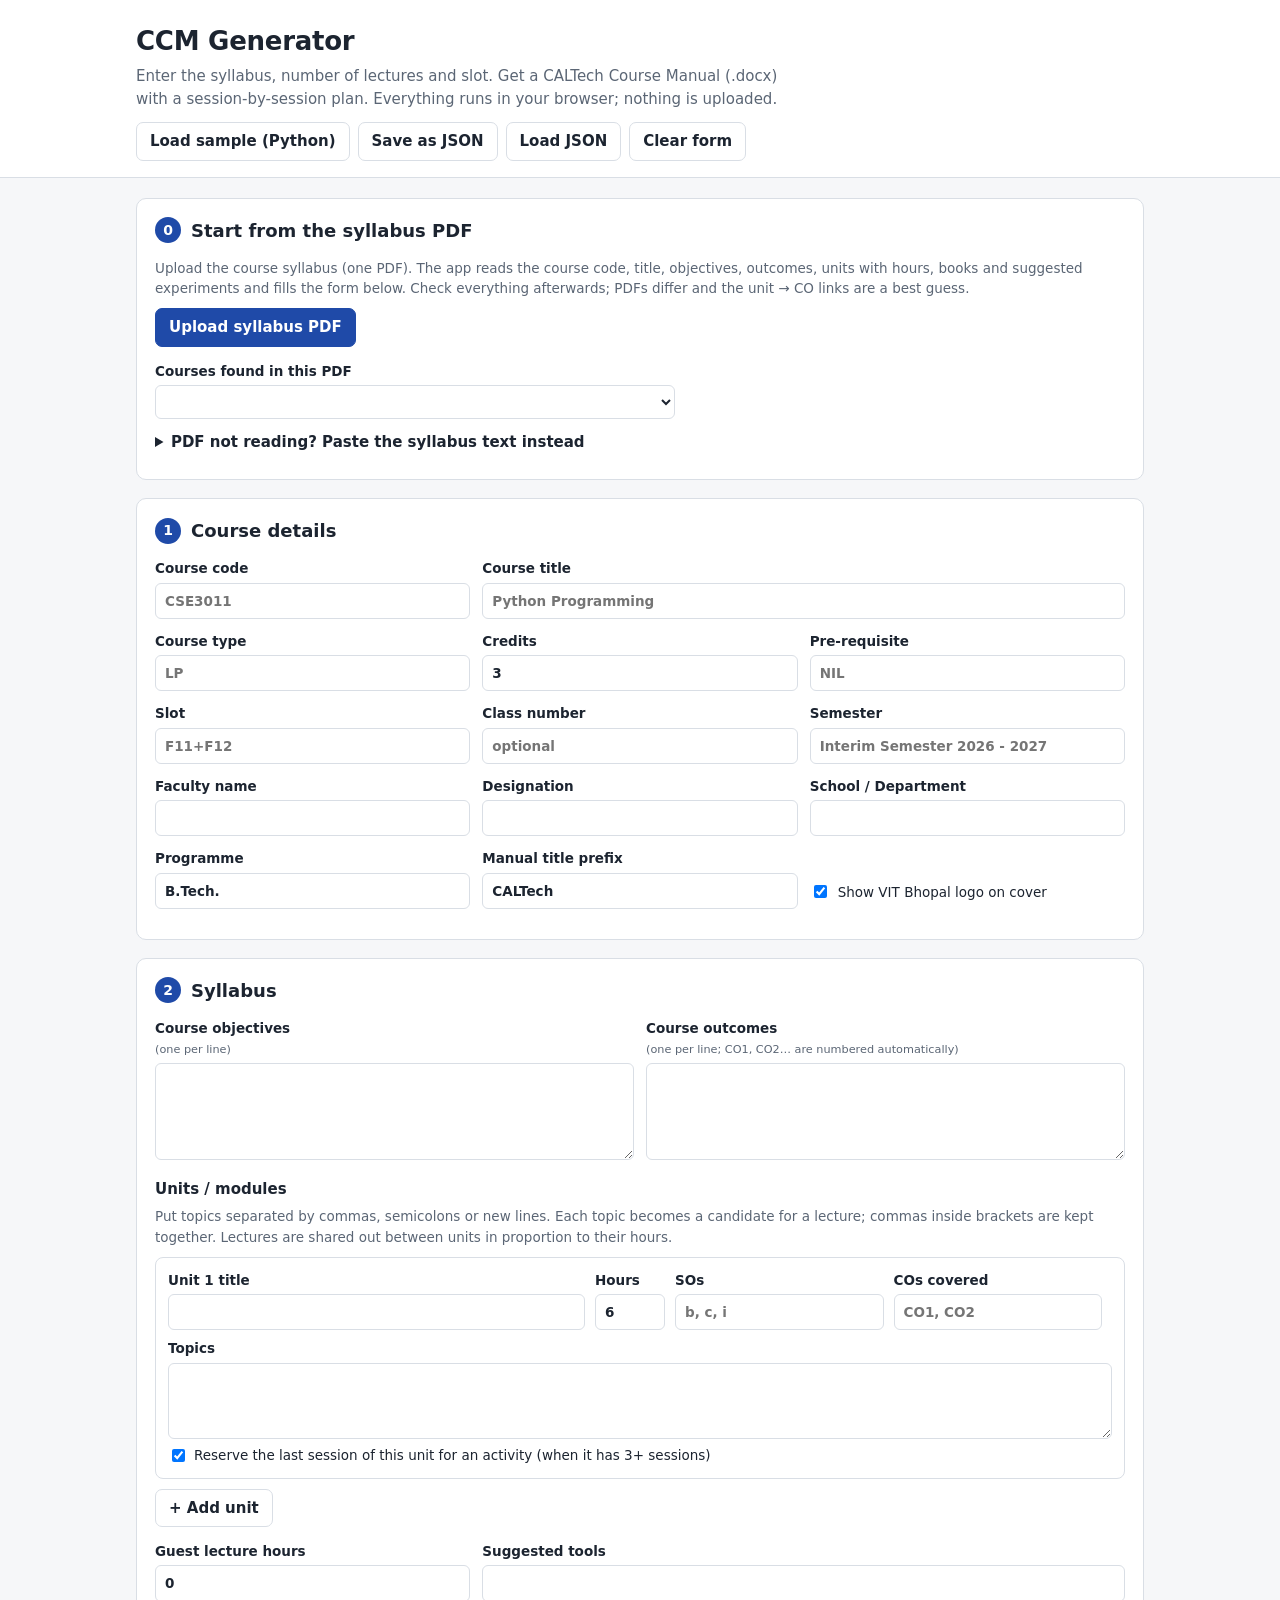
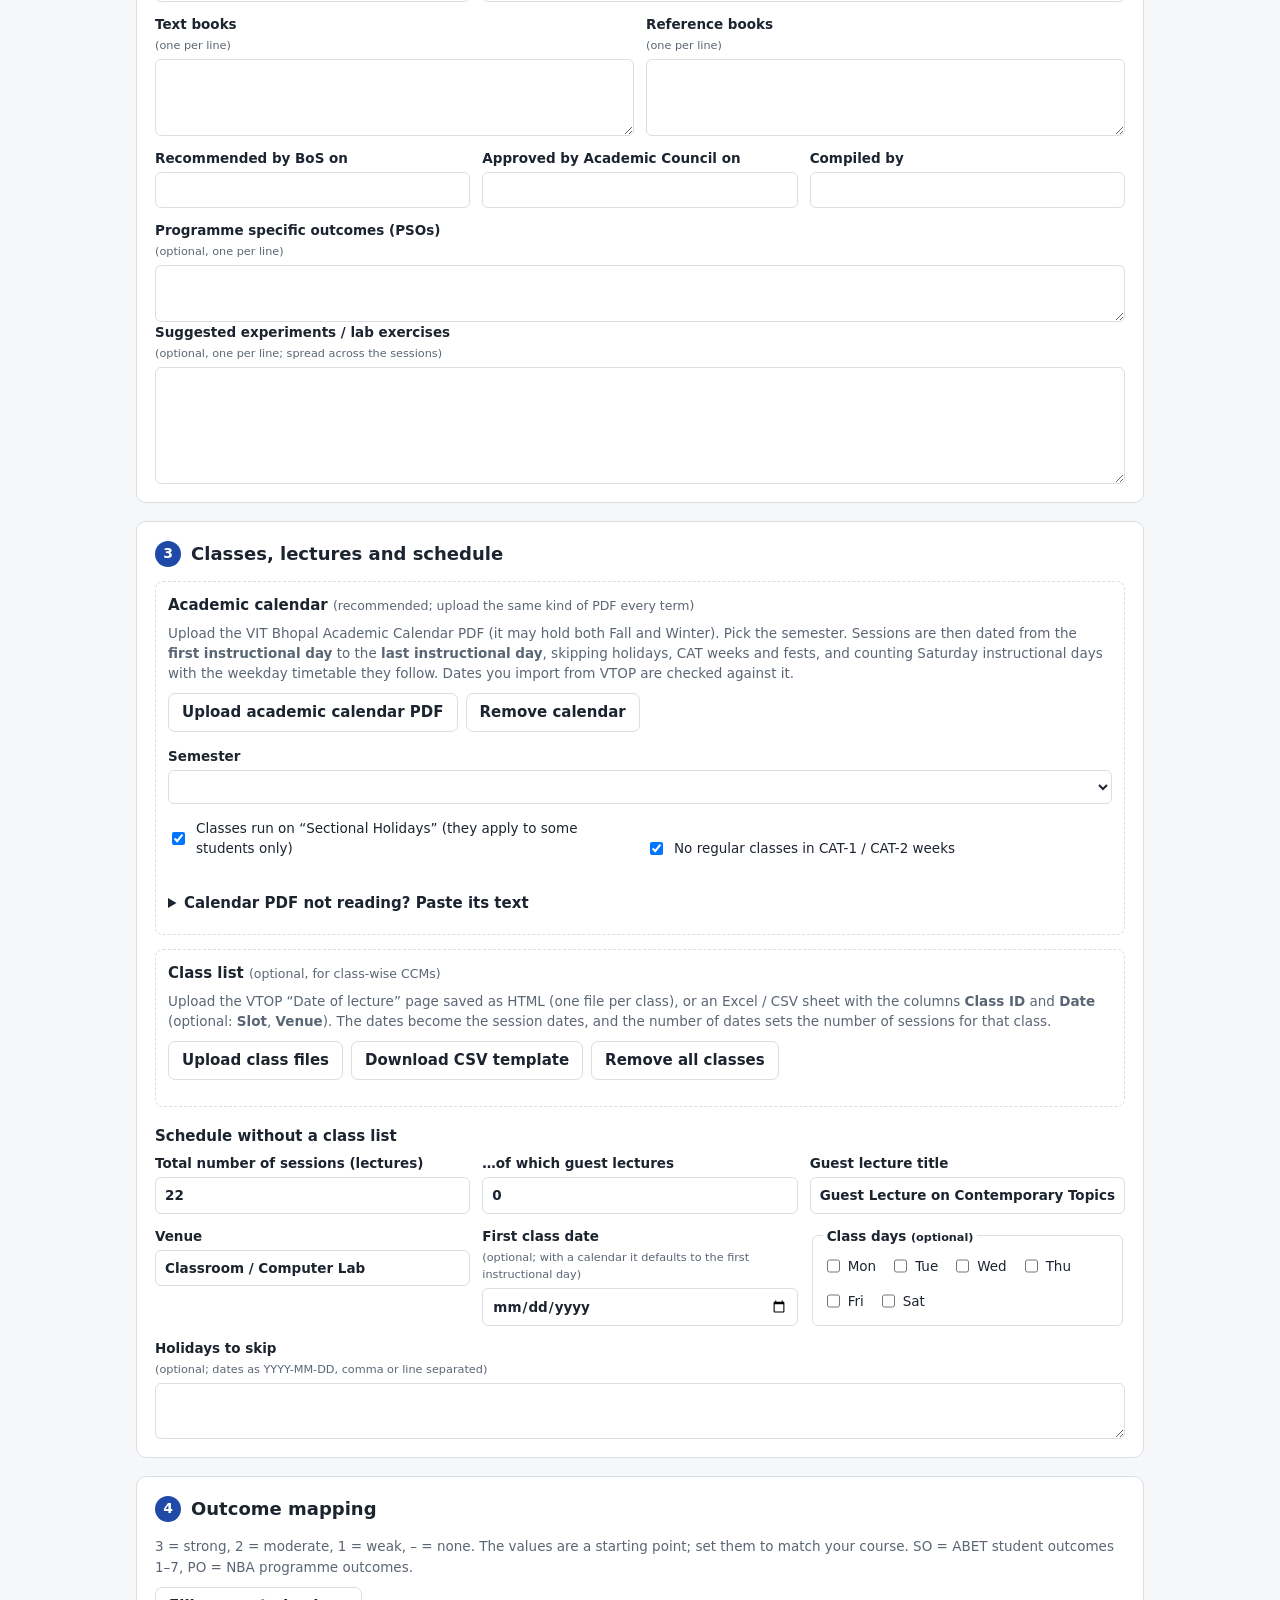
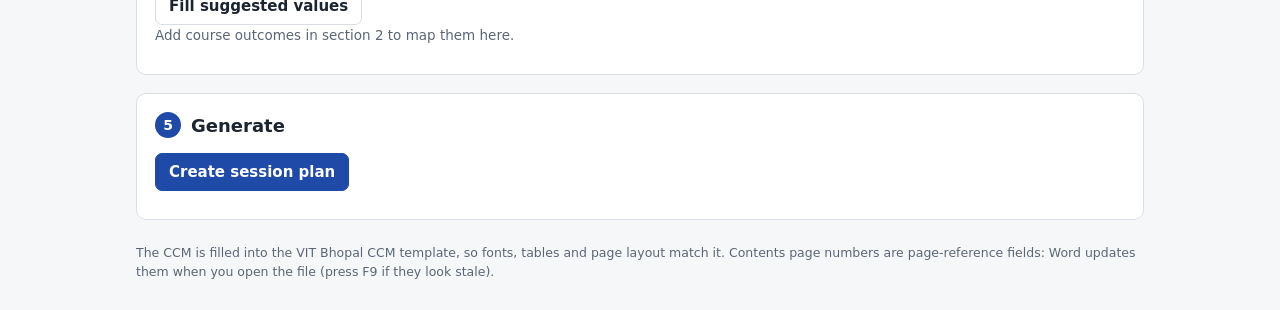
<file: index.html>
<!doctype html>
<html lang="en">
<head>
<meta charset="utf-8">
<meta name="viewport" content="width=device-width, initial-scale=1">
<title>CCM Generator</title>
<link rel="stylesheet" href="style.css">
</head>
<body>
<div id="errBar" class="err" hidden></div>
<header class="top">
  <div class="wrap">
    <h1>CCM Generator</h1>
    <p>Enter the syllabus, number of lectures and slot. Get a CALTech Course Manual (.docx) with a session-by-session plan. Everything runs in your browser; nothing is uploaded.</p>
    <div class="bar">
      <button class="btn" id="btnSample" type="button">Load sample (Python)</button>
      <button class="btn" id="btnSave" type="button">Save as JSON</button>
      <label class="btn" for="fileLoad">Load JSON</label><input type="file" id="fileLoad" accept=".json,application/json" hidden>
      <button class="btn ghost" id="btnReset" type="button">Clear form</button>
    </div>
  </div>
</header>

<main class="wrap">

<section class="card" id="s0">
  <h2><span>0</span> Start from the syllabus PDF</h2>
  <p class="hint">Upload the course syllabus (one PDF). The app reads the course code, title, objectives, outcomes, units with hours, books and suggested experiments and fills the form below. Check everything afterwards; PDFs differ and the unit → CO links are a best guess.</p>
  <div class="bar">
    <label class="btn primary" for="fileSyllabus">Upload syllabus PDF</label><input type="file" id="fileSyllabus" accept=".pdf,application/pdf" hidden>
    <span id="syllMsg" role="status"></span>
  </div>
  <label id="courseSelWrap" class="mt" hidden>Courses found in this PDF<select id="courseSel"></select></label>
  <details class="paste"><summary>PDF not reading? Paste the syllabus text instead</summary>
    <textarea id="pasteText" rows="8" placeholder="Copy the text from the PDF and paste it here"></textarea>
    <div class="bar mt"><button class="btn" id="btnPasteParse" type="button">Read pasted text</button></div>
  </details>
</section>

<section class="card" id="s1">
  <h2><span>1</span> Course details</h2>
  <div class="grid g3">
    <label>Course code<input data-k="course.code" placeholder="CSE3011"></label>
    <label class="span2">Course title<input data-k="course.title" placeholder="Python Programming"></label>
    <label>Course type<input data-k="course.type" placeholder="LP"></label>
    <label>Credits<input data-k="course.credits" type="number" min="0" step="0.5"></label>
    <label>Pre-requisite<input data-k="course.prereq" placeholder="NIL"></label>
    <label>Slot<input data-k="course.slot" placeholder="F11+F12"></label>
    <label>Class number<input data-k="course.classNo" placeholder="optional"></label>
    <label>Semester<input data-k="course.semester" placeholder="Interim Semester 2026 - 2027"></label>
    <label>Faculty name<input data-k="course.faculty"></label>
    <label>Designation<input data-k="course.designation"></label>
    <label>School / Department<input data-k="course.school"></label>
    <label>Programme<input data-k="course.programme" placeholder="B.Tech."></label>
    <label>Manual title prefix<input data-k="course.manualTitle" placeholder="CALTech"></label>
    <label class="check"><input type="checkbox" data-k="course.useLogo"> Show VIT Bhopal logo on cover</label>
  </div>
</section>

<section class="card" id="s2">
  <h2><span>2</span> Syllabus</h2>
  <div class="grid g2">
    <label>Course objectives <small>(one per line)</small><textarea data-k="objectives" data-type="lines" rows="4"></textarea></label>
    <label>Course outcomes <small>(one per line; CO1, CO2… are numbered automatically)</small><textarea data-k="cos" data-type="cos" rows="4"></textarea></label>
  </div>
  <h3>Units / modules</h3>
  <p class="hint">Put topics separated by commas, semicolons or new lines. Each topic becomes a candidate for a lecture; commas inside brackets are kept together. Lectures are shared out between units in proportion to their hours.</p>
  <div id="units"></div>
  <button class="btn" id="addUnit" type="button">+ Add unit</button>
  <div class="grid g3 mt">
    <label>Guest lecture hours<input data-k="guestHours" type="number" min="0"></label>
    <label class="span2">Suggested tools<input data-k="tools"></label>
  </div>
  <div class="grid g2">
    <label>Text books <small>(one per line)</small><textarea data-k="textBooks" data-type="lines" rows="3"></textarea></label>
    <label>Reference books <small>(one per line)</small><textarea data-k="refBooks" data-type="lines" rows="3"></textarea></label>
  </div>
  <div class="grid g3">
    <label>Recommended by BoS on<input data-k="bos"></label>
    <label>Approved by Academic Council on<input data-k="approval"></label>
    <label>Compiled by<input data-k="compiledBy"></label>
  </div>
  <label>Programme specific outcomes (PSOs) <small>(optional, one per line)</small><textarea data-k="psos" data-type="lines" rows="2"></textarea></label>
  <label>Suggested experiments / lab exercises <small>(optional, one per line; spread across the sessions)</small><textarea data-k="experiments" data-type="lines" rows="5"></textarea></label>
</section>

<section class="card" id="s3">
  <h2><span>3</span> Classes, lectures and schedule</h2>
  <div class="classes" id="calBox">
    <h3>Academic calendar <small>(recommended; upload the same kind of PDF every term)</small></h3>
    <p class="hint">Upload the VIT Bhopal Academic Calendar PDF (it may hold both Fall and Winter). Pick the semester. Sessions are then dated from the <b>first instructional day</b> to the <b>last instructional day</b>, skipping holidays, CAT weeks and fests, and counting Saturday instructional days with the weekday timetable they follow. Dates you import from VTOP are checked against it.</p>
    <div class="bar">
      <label class="btn" for="fileCalendar">Upload academic calendar PDF</label><input type="file" id="fileCalendar" accept=".pdf,application/pdf" hidden>
      <button class="btn ghost" id="btnCalClear" type="button" hidden>Remove calendar</button>
      <span id="calMsg" role="status"></span>
    </div>
    <label id="termSelWrap" class="mt" hidden>Semester<select id="termSel"></select></label>
    <div class="grid g2 mt" id="calOpts" hidden>
      <label class="check"><input type="checkbox" data-k="calendar.sectionalWorks"> Classes run on “Sectional Holidays” (they apply to some students only)</label>
      <label class="check"><input type="checkbox" data-k="calendar.catOff"> No regular classes in CAT-1 / CAT-2 weeks</label>
    </div>
    <div id="calSummary" class="mapwrap"></div>
    <details class="paste"><summary>Calendar PDF not reading? Paste its text</summary>
      <textarea id="calPaste" rows="6" placeholder="Copy the text from the calendar PDF and paste it here"></textarea>
      <div class="bar mt"><button class="btn" id="btnCalPaste" type="button">Read pasted calendar</button></div>
    </details>
  </div>
  <div class="classes">
    <h3>Class list <small>(optional, for class-wise CCMs)</small></h3>
    <p class="hint">Upload the VTOP “Date of lecture” page saved as HTML (one file per class), or an Excel / CSV sheet with the columns <b>Class ID</b> and <b>Date</b> (optional: <b>Slot</b>, <b>Venue</b>). The dates become the session dates, and the number of dates sets the number of sessions for that class.</p>
    <div class="bar">
      <label class="btn" for="fileClasses">Upload class files</label><input type="file" id="fileClasses" accept=".html,.htm,.xlsx,.csv,.tsv,.txt" multiple hidden>
      <button class="btn ghost" id="btnTemplate" type="button">Download CSV template</button>
      <button class="btn ghost" id="btnClearClasses" type="button" hidden>Remove all classes</button>
    </div>
    <div id="classList" class="mapwrap"></div>
  </div>
  <h3>Schedule without a class list</h3>
  <div class="grid g3">
    <label>Total number of sessions (lectures)<input data-k="lectures" type="number" min="1" max="120"></label>
    <label>…of which guest lectures<input data-k="guestLectures" type="number" min="0" max="10"></label>
    <label>Guest lecture title<input data-k="guestTitle"></label>
    <label>Venue<input data-k="venue"></label>
    <label>First class date <small>(optional; with a calendar it defaults to the first instructional day)</small><input data-k="startDate" type="date"></label>
    <fieldset class="days"><legend>Class days <small>(optional)</small></legend>
      <label><input type="checkbox" class="wd" value="1">Mon</label><label><input type="checkbox" class="wd" value="2">Tue</label><label><input type="checkbox" class="wd" value="3">Wed</label><label><input type="checkbox" class="wd" value="4">Thu</label><label><input type="checkbox" class="wd" value="5">Fri</label><label><input type="checkbox" class="wd" value="6">Sat</label>
    </fieldset>
  </div>
  <label>Holidays to skip <small>(optional; dates as YYYY-MM-DD, comma or line separated)</small><textarea data-k="holidays" data-type="lines" rows="2"></textarea></label>
</section>

<section class="card" id="s4">
  <h2><span>4</span> Outcome mapping</h2>
  <p class="hint">3 = strong, 2 = moderate, 1 = weak, – = none. The values are a starting point; set them to match your course. SO = ABET student outcomes 1–7, PO = NBA programme outcomes.</p>
  <div class="bar"><button class="btn" id="suggest" type="button">Fill suggested values</button></div>
  <div id="maps"></div>
</section>

<section class="card" id="s5">
  <h2><span>5</span> Generate</h2>
  <div class="bar">
    <button class="btn primary" id="btnPlan" type="button">Create session plan</button>
    <span id="msg" role="status"></span>
  </div>
  <div id="planWarn"></div>
  <div id="plan" hidden>
    <label id="classSelWrap" hidden>Class<select id="classSel"></select></label>
    <p class="hint">Review and edit anything below, then download. Changing the sections above and pressing “Create session plan” again replaces your edits here.</p>
    <div id="sessions"></div>
    <details class="qp"><summary>Model question paper (starter, edit as needed)</summary><div id="qp"></div></details>
    <div class="bar mt"><button class="btn primary" id="btnDoc" type="button">Download CCM (.docx)</button><button class="btn" id="btnZip" type="button" hidden>Download all classes (.zip)</button></div>
  </div>
</section>
</main>

<footer class="wrap foot">The CCM is filled into the VIT Bhopal CCM template, so fonts, tables and page layout match it. Contents page numbers are page-reference fields: Word updates them when you open the file (press F9 if they look stale).</footer>

<script src="assets/data.js"></script>
<script src="assets/template.js"></script>
<script src="sample.js"></script>
<script src="planner.js"></script>
<script src="importers.js"></script>
<script src="syllabus.js"></script>
<script src="academic.js"></script>
<script src="docgen.js"></script>
<script src="app.js"></script>
</body>
</html>
</file>
<file: style.css>
:root{--bg:#f6f7f9;--card:#fff;--ink:#1c2430;--mute:#5b6675;--line:#d9dee5;--accent:#1f4aa8;--accent-ink:#fff;--field:#fff;--ok:#1b7f4b}
@media (prefers-color-scheme:dark){:root:not([data-theme="light"]){--bg:#12161c;--card:#1b2129;--ink:#e8ecf1;--mute:#9aa6b5;--line:#2c3541;--accent:#6c97ee;--accent-ink:#0c1320;--field:#141a21;--ok:#4cc38a}}
*{box-sizing:border-box}
body{margin:0;background:var(--bg);color:var(--ink);font:15px/1.5 system-ui,-apple-system,"Segoe UI",Roboto,sans-serif}
.wrap{max-width:1040px;margin:0 auto;padding:0 16px}
.top{background:var(--card);border-bottom:1px solid var(--line);padding:22px 0 16px;margin-bottom:20px}
h1{margin:0 0 4px;font-size:26px;letter-spacing:-.01em}
.top p{margin:0 0 12px;color:var(--mute);max-width:68ch}
h2{font-size:18px;margin:0 0 14px;display:flex;align-items:center;gap:10px}
h2 span{display:inline-grid;place-items:center;width:26px;height:26px;border-radius:50%;background:var(--accent);color:var(--accent-ink);font-size:14px}
h3{font-size:15px;margin:18px 0 6px}
.card{background:var(--card);border:1px solid var(--line);border-radius:10px;padding:18px;margin-bottom:18px}
.grid{display:grid;gap:12px;margin-bottom:12px}
.g2{grid-template-columns:repeat(2,1fr)}.g3{grid-template-columns:repeat(3,1fr)}
.span2{grid-column:span 2}
@media(max-width:760px){.g2,.g3{grid-template-columns:1fr}.span2{grid-column:auto}}
label{display:flex;flex-direction:column;gap:4px;font-weight:600;font-size:13.5px}
label small{font-weight:400;color:var(--mute)}
input,textarea,select{font:inherit;color:var(--ink);background:var(--field);border:1px solid var(--line);border-radius:6px;padding:7px 9px;width:100%}
textarea{resize:vertical}
input:focus,textarea:focus,select:focus{outline:2px solid var(--accent);outline-offset:0;border-color:transparent}
label.check{flex-direction:row;align-items:center;gap:8px;font-weight:500;align-self:end;padding-bottom:7px}
label.check input,.days input{width:auto}
.days{border:1px solid var(--line);border-radius:6px;padding:4px 10px 8px;display:flex;flex-wrap:wrap;gap:4px 14px;align-items:center}
.days legend{font-weight:600;font-size:13.5px;padding:0 4px}
.days label{flex-direction:row;gap:5px;font-weight:500}
.hint{color:var(--mute);margin:0 0 10px;font-size:13.5px}
.mt{margin-top:14px}
.bar{display:flex;flex-wrap:wrap;gap:8px;align-items:center}
.btn{font:inherit;font-weight:600;border:1px solid var(--line);background:var(--card);color:var(--ink);padding:7px 13px;border-radius:7px;cursor:pointer;display:inline-block}
.btn:hover{border-color:var(--accent)}
.btn.primary{background:var(--accent);color:var(--accent-ink);border-color:var(--accent)}
.btn.ghost{background:transparent}
.unit{border:1px solid var(--line);border-radius:8px;padding:12px;margin-bottom:10px}
.unit .head{display:grid;grid-template-columns:2fr 70px 1fr 1fr auto;gap:10px;align-items:end;margin-bottom:8px}
@media(max-width:760px){.unit .head{grid-template-columns:1fr 1fr}}
.unit .x{background:none;border:0;color:var(--mute);cursor:pointer;font-size:13px;text-decoration:underline;padding:6px}
.unit .act{flex-direction:row;align-items:center;gap:6px;font-weight:500;margin-top:6px}
.unit .act input{width:auto}
.mapwrap{overflow-x:auto;margin-bottom:14px}
table.map{border-collapse:collapse;font-size:13px}
table.map th,table.map td{border:1px solid var(--line);padding:3px 4px;text-align:center}
table.map select{width:auto;padding:2px 2px}
table.map th{background:var(--bg)}
.sess{border:1px solid var(--line);border-radius:8px;margin-bottom:8px;background:var(--card)}
.sess summary{cursor:pointer;padding:9px 12px;display:grid;grid-template-columns:44px 90px 90px 1fr;gap:10px;align-items:center;font-weight:600}
.sess summary span.t{font-weight:500;color:var(--mute);overflow:hidden;text-overflow:ellipsis;white-space:nowrap}
.sess .body{padding:6px 12px 12px;display:grid;grid-template-columns:repeat(2,1fr);gap:10px;border-top:1px solid var(--line)}
.sess .body .full{grid-column:1/-1}
@media(max-width:760px){.sess .body{grid-template-columns:1fr}.sess summary{grid-template-columns:36px 1fr}.sess summary span.t{grid-column:1/-1}}
.qp summary{cursor:pointer;font-weight:600;margin:8px 0}
.qrow{display:grid;grid-template-columns:50px 1fr 90px 60px 70px;gap:8px;margin-bottom:8px;align-items:start}
@media(max-width:760px){.qrow{grid-template-columns:1fr 1fr}.qrow .q{grid-column:1/-1}}
#msg{color:var(--mute)}#msg.ok{color:var(--ok)}
.foot{color:var(--mute);font-size:12.5px;padding:6px 16px 28px}

.classes{border:1px dashed var(--line);border-radius:8px;padding:12px;margin-bottom:14px}
.classes h3{margin-top:0}.classes h3 small{font-weight:400;color:var(--mute)}
#classSelWrap{max-width:420px;margin-bottom:12px}
table.cl{border-collapse:collapse;font-size:13px;margin-top:10px;width:100%}
table.cl th,table.cl td{border:1px solid var(--line);padding:4px 8px;text-align:left}
table.cl th{background:var(--bg)}
table.cl button{background:none;border:0;color:var(--mute);text-decoration:underline;cursor:pointer;font:inherit}

.paste{margin-top:12px}.paste summary{cursor:pointer;font-weight:600;margin-bottom:8px}
#syllMsg{color:var(--mute)}#syllMsg.ok{color:var(--ok)}#syllMsg.bad{color:#c0392b}
#syllMsg ul{margin:6px 0 0 18px;padding:0}

.err{background:#c0392b;color:#fff;padding:10px 16px;font-weight:600}
#courseSelWrap{max-width:520px}

#planWarn{margin:10px 0}#planWarn ul{margin:4px 0 0 18px;padding:0}#planWarn .w{color:#b25e00}#planWarn .i{color:var(--mute)}
#calMsg{color:var(--mute)}#calMsg.ok{color:var(--ok)}#calMsg.bad{color:#c0392b}
.calgrid{display:grid;grid-template-columns:repeat(auto-fit,minmax(240px,1fr));gap:12px;margin-top:10px}
.calgrid h4{margin:0 0 4px;font-size:13.5px}.calgrid table{border-collapse:collapse;font-size:13px;width:100%}.calgrid td{border:1px solid var(--line);padding:3px 6px}
</file>
